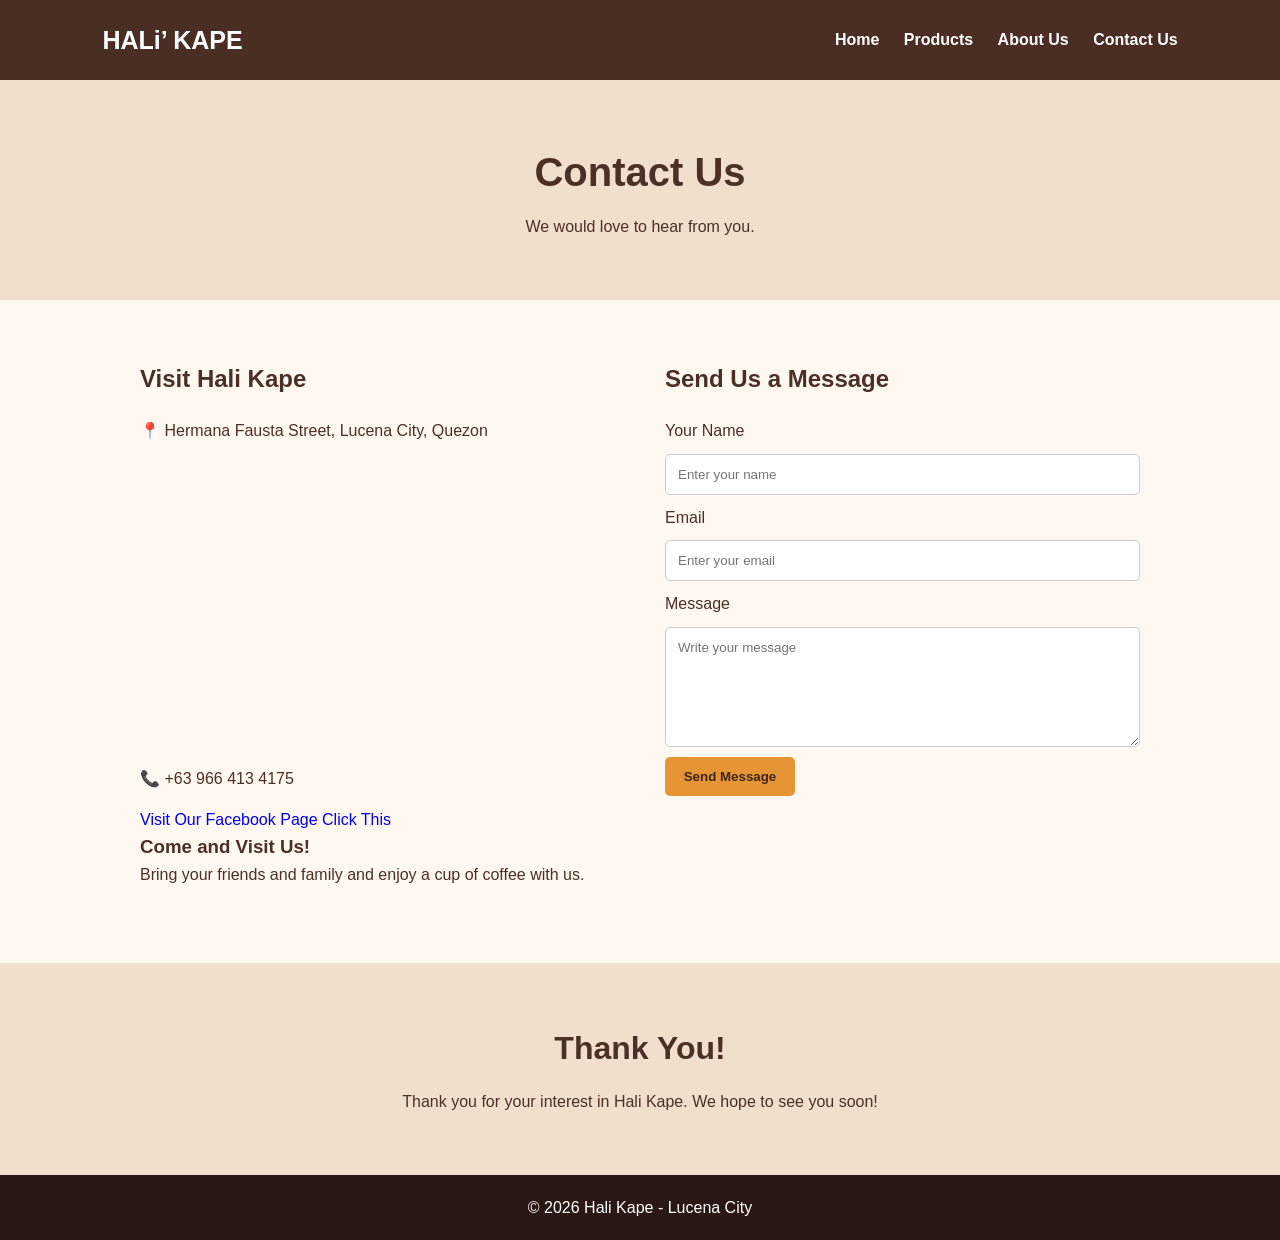
<file: contact.html>
<!DOCTYPE html>
<html lang="en">

<head>
    <meta charset="UTF-8">
    <meta name="viewport" content="width=device-width, initial-scale=1.0">

    <title>Hali Kape - Contact</title>

    <link rel="stylesheet" href="style.css">
</head>

<body>


    <!-- HEADER -->
    <header>

        <h1>HALi’ KAPE</h1>

        <nav>
            <a href="index.html">Home</a>
            <a href="products.html">Products</a>
            <a href="about.html">About Us</a>
            <a href="contact.html">Contact Us</a>
 
        </nav>

    </header>


    <!-- PAGE TITLE -->
    <section class="page-title">

        <h2>Contact Us</h2>

        <p>
            We would love to hear from you.
        </p>

    </section>


    <!-- CONTACT -->
    <section>

        <div class="contact-box">

            <div class="contact-info">

                <h2>Visit Hali Kape</h2>

                <p>
                    📍 Hermana Fausta Street,
                    Lucena City, Quezon 
                    <iframe src="https://www.google.com/maps/embed?pb=!1m18!1m12!1m3!1d3872.316322214166!2d121.61010821352765!3d13.939761580467533!2m3!1f0!2f0!3f0!3m2!1i1024!2i768!4f13.1!3m3!1m2!1s0x33bd4b000cd93043%3A0xfbd7426bac718255!2sHali%20Kape%20(main)!5e0!3m2!1sen!2sph!4v1792567351999!5m2!1sen!2sph" width="600" height="450" style="border:0;" allowfullscreen="" loading="lazy" referrerpolicy="strict-origin-when-cross-origin"></iframe>
                </p>

                <p>
                    📞 +63 966 413 4175
                </p>

                
                   <a href="https://www.facebook.com/profile.php?id=61552061519906">Visit Our Facebook Page Click This</a>

                <h3>Come and Visit Us!</h3>

                <p>
                    Bring your friends and family
                    and enjoy a cup of coffee with us.
                </p>

            </div>


            <!-- FORM -->
            <div>

                <h2>Send Us a Message</h2>

                <form id="contactForm">

                    <label>Your Name</label>

                    <input
                        type="text"
                        id="name"
                        placeholder="Enter your name"
                        required
                    >


                    <label>Email</label>

                    <input
                        type="email"
                        placeholder="Enter your email"
                        required
                    >


                    <label>Message</label>

                    <textarea
                        placeholder="Write your message"
                        required
                    ></textarea>


                    <button type="submit">
                        Send Message
                    </button>

                </form>

            </div>

        </div>

    </section>


    <!-- OTHER INFORMATION -->
    <section class="brown-section">

        <h2>Thank You!</h2>

        <p class="center">
            Thank you for your interest in Hali Kape.
            We hope to see you soon!
        </p>

    </section>


    <!-- FOOTER -->
    <footer>

        <p>
            © 2026 Hali Kape - Lucena City
        </p>


    </footer>


    <!-- JAVASCRIPT -->
    <script>

        document.getElementById("contactForm").onsubmit =
        function(event) {

            event.preventDefault();

            let name =
            document.getElementById("name").value;

            alert(
                "Thank you, " + name +
                "! Your message was sent."
            );

            this.reset();

        };

    </script>

</body>
</html>
</file>
<file: style.css>
/* =========================
  puro space lang yan kaya madami
========================= */


/* =========================
   BASIC STYLE
========================= */

* {
    margin: 0;
    padding: 0;
    box-sizing: border-box;
}

body {
    font-family: Arial, sans-serif;

    background-color: #fff8f0;

    color: #4b3028;

    line-height: 1.6;
}

a {
    text-decoration: none;
}


/* =========================
   HEADER
========================= */

header {
    background-color: #4b2e23;

    color: white;

    padding: 20px 8%;

    display: flex;

    justify-content: space-between;

    align-items: center;
}

header h1 {
    font-size: 25px;
}

nav a {
    color: white;

    margin-left: 20px;

    font-weight: bold;
}

nav a:hover {
    color: #ffc477;
}


/* =========================
   HOME PAGE
========================= */

.home {

    background-image: url(BackGround.jpg);
    height: 500px;

    display: flex;

    align-items: center;

    padding: 50px 8%;

    color: white;

    background-image:

        linear-gradient(
           
        ),

        url("halikape.jpg");

    background-size: cover;

    background-position: center;
}



.home-text {
    max-width: 600px;
}

.home h2 {
    font-size: 50px;

    margin-bottom: 15px;
}

.home p {
    font-size: 20px;

    margin-bottom: 25px;
}


/* =========================
   BUTTON
========================= */

.button {
    display: inline-block;

    background-color: #e69535;

    color: #3d251c;

    padding: 12px 20px;

    border-radius: 5px;

    font-weight: bold;
}

.button:hover {
    background-color: #ffc477;
}


/* =========================
   GENERAL SECTION
========================= */

section {
    padding: 60px 8%;

}

section > h2 {
    text-align: center;

    font-size: 32px;

    margin-bottom: 15px;
}

.center {
    text-align: center;
}


/* =========================
   PAGE TITLE
========================= */

.page-title {
    background-color: #f1dfcd;

    text-align: center;

    padding: 60px 20px;
}

.page-title h2 {
    font-size: 40px;

    margin-bottom: 10px;
}


/* =========================
   INTRODUCTION
========================= */

.intro {
    max-width: 1000px;

    margin: auto;

    display: flex;

    align-items: center;

    gap: 40px;
}

.intro img {
    width: 50%;

    height: 350px;

    object-fit: cover;

    border-radius: 10px;
}

.intro div {
    flex: 1;
}

.intro h3 {
    font-size: 25px;

    margin-bottom: 15px;
}

.intro p {
    margin-bottom: 15px;
}


/* =========================
   ABOUT
========================= */

.about {
    max-width: 1000px;

    margin: auto;

    display: flex;

    align-items: center;

    gap: 40px;
}

#img1{
    width: 400px;
    height: 300px;
}

#img2{
    width: 400px;
    height: 300px;
}

.about img {
    width: 50%;

    height: 350px;

    object-fit: cover;

    border-radius: 10px;
}
.about:hover img {
    background-color: #291813;
}
.about div {
    flex: 1;
}

.about h2 {
    margin-bottom: 15px;
}

.about p {
    margin-bottom: 15px;
}




/* =========================
   BROWN SECTION
========================= */

.brown-section {
    background-color: #f1dfcd;
}


/* =========================
   THREE BOXES
========================= */

.three-boxes {
    max-width: 1000px;

    margin: 30px auto;

    display: flex;

    gap: 20px;
}

.three-boxes div {
    flex: 1;

    background-color: white;

    padding: 25px;

    text-align: center;

    border-radius: 8px;

    border: 1px solid #dec5ae;
}

.three-boxes h3 {
    margin-bottom: 10px;
}


/* =========================
   PRODUCTS
========================= */

.products {
    max-width:  1600px;

    margin: auto;

    display: grid;

    grid-template-columns:
        repeat(3, 1fr);

    gap: 20px;
}

/* =========================
   MENU
========================= */
#menu {
    display: flex;
    flex-wrap: wrap;
}

/* =========================
   ROW
========================= */
.row {
    width: 500px;
}

.row img {
    height: 120px;
    width: 120px;
}

.product-card {
    background-color: white;

    padding: 25px;

    text-align: center;

    border-radius: 8px;

    border: 1px solid #dec5ae;
}

.product-card h3 {
    margin-bottom: 10px;
}

.product-card p {
    color: #72584c;

    margin-bottom: 10px;
}

.product-card strong {
    color: #c56816;

    font-size: 18px;
}

.product-picture {
    font-size: 50px;

    margin-bottom: 10px;
}


/* =========================
   CONTACT
========================= */

.contact-box {
    max-width: 1000px;

    margin: auto;

    display: flex;

    gap: 50px;
}

.contact-info,
.contact-box > div {
    flex: 1;
}

.contact-info h2,
.contact-box h2 {
    margin-bottom: 20px;
}

.contact-info p {
    margin-bottom: 15px;
}
.contact-box iframe{
    width: 300px ;
    height:300px ;
}

/* =========================
   FORM
========================= */

form {
    display: flex;

    flex-direction: column;

    gap: 10px;
}

input,
textarea {
    width: 100%;

    padding: 12px;

    border: 1px solid #ccc;

    border-radius: 5px;

    font-family: Arial, sans-serif;
}

textarea {
    height: 120px;

    resize: vertical;
}

button {
    width: 130px;

    padding: 12px;

    border: none;

    border-radius: 5px;

    background-color: #e69535;

    color: #3d251c;

    font-weight: bold;

    cursor: pointer;
}

button:hover {
    background-color: #ffc477;
}



/* =========================
   FOOTER
========================= */

footer {
    background-color: #291813;

    color: white;

    text-align: center;

    padding: 20px;
}


/* =========================
   RESPONSIVE DESIGN
========================= */

@media (max-width: 750px) {

    header {
        flex-direction: column;

        gap: 15px;

        text-align: center;
    }

    nav a {
        margin: 0 5px;

        font-size: 14px;
    }

    .home {
        text-align: center;
    }

    .home h2 {
        font-size: 38px;
    }

    .intro,
    .about,
    .contact-box,
    .three-boxes {
        flex-direction: column;
    }

    .intro img,
    .about img {
        width: 100%;
    }

    .products,
    .gallery {
        grid-template-columns: 1fr 1fr;
    }

}


/* SMALL SCREEN */

@media (max-width: 500px) {

    .products,
    .gallery {
        grid-template-columns: 1fr;
    }

    section {
        padding: 50px 6%;
    }

    .page-title h2 {
        font-size: 32px;
    }

}
</file>
